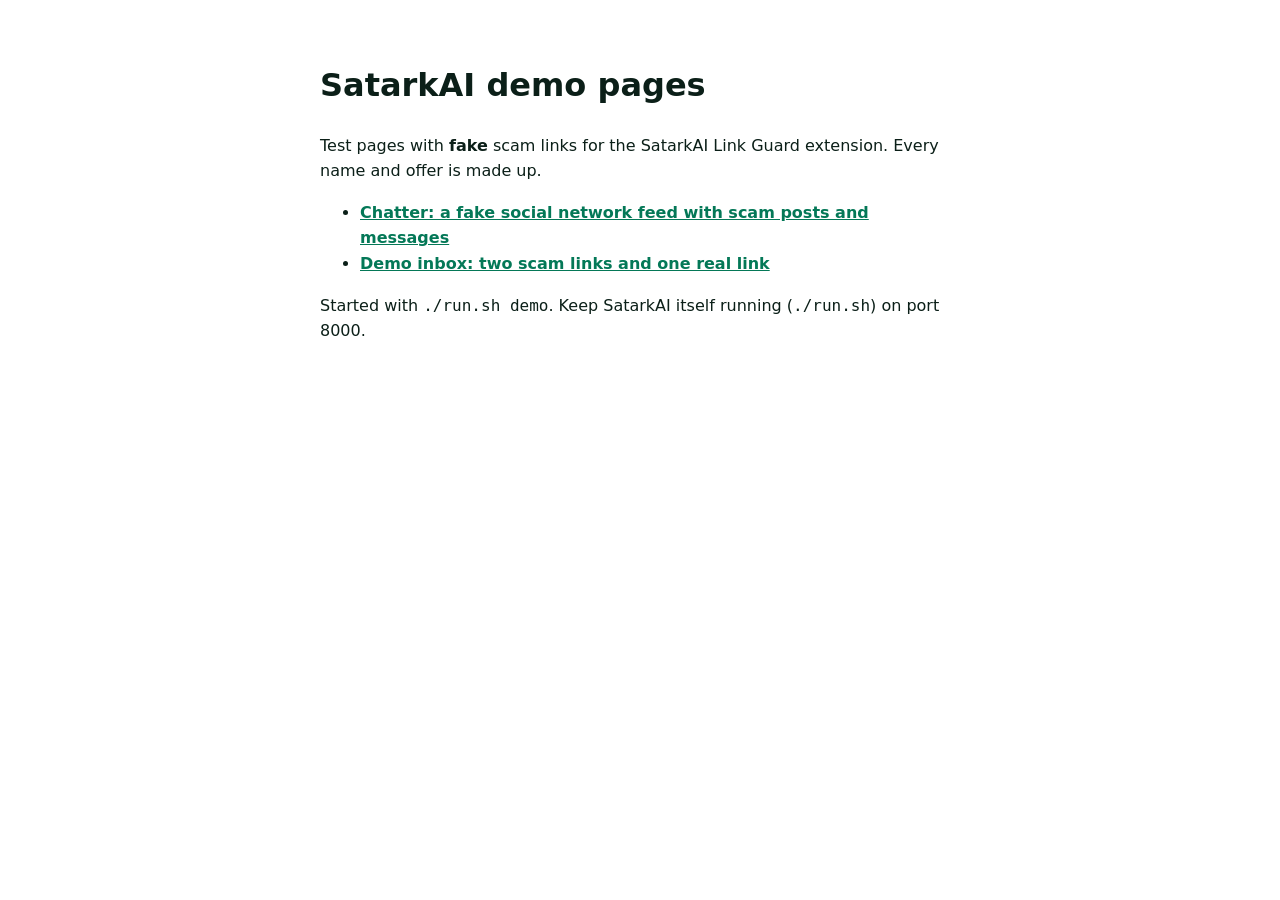
<file: demo/index.html>
<!doctype html><html lang="en"><head><meta charset="utf-8"><title>SatarkAI demo pages</title>
<style>body{font:16px/1.6 system-ui,sans-serif;max-width:640px;margin:60px auto;padding:0 20px;color:#0b1f18}a{color:#047857;font-weight:600}</style></head>
<body><h1>SatarkAI demo pages</h1>
<p>Test pages with <b>fake</b> scam links for the SatarkAI Link Guard extension. Every name and offer is made up.</p>
<ul><li><a href="social.html">Chatter: a fake social network feed with scam posts and messages</a></li>
<li><a href="inbox.html">Demo inbox: two scam links and one real link</a></li></ul>
<p>Started with <code>./run.sh demo</code>. Keep SatarkAI itself running (<code>./run.sh</code>) on port 8000.</p></body></html>
</file>
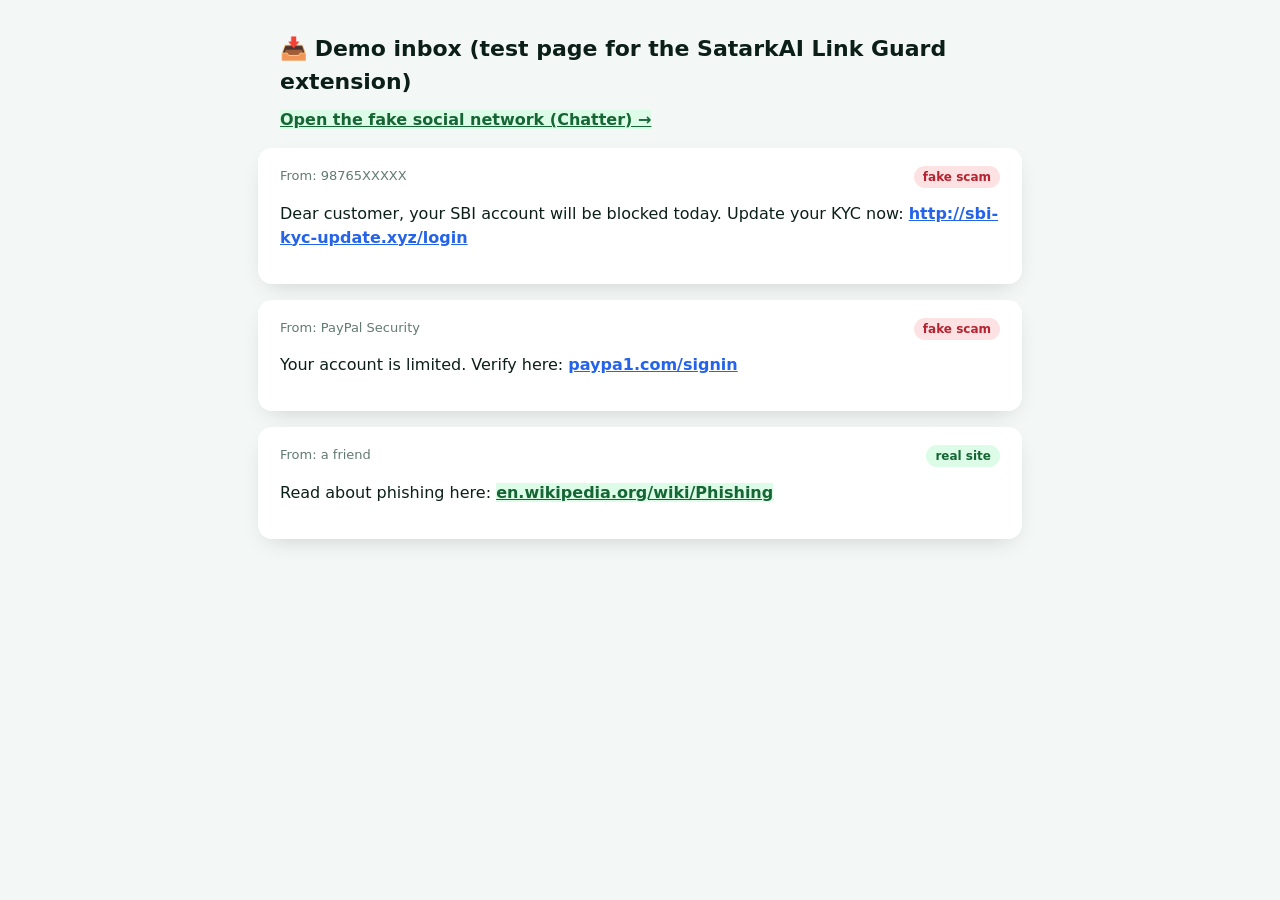
<file: demo/inbox.html>
<!doctype html>
<html lang="en"><head><meta charset="utf-8"><title>Demo inbox - SatarkAI Link Guard test</title>
<style>
body { font: 16px/1.5 system-ui, sans-serif; background: #f3f7f5; color: #0b1f18; margin: 0; padding: 32px; }
.card { max-width: 720px; margin: 0 auto 16px; background: #fff; border-radius: 14px; padding: 18px 22px; box-shadow: 0 8px 24px -10px rgba(0,0,0,.2); }
h1 { max-width: 720px; margin: 0 auto 18px; font-size: 22px; }
.from { font-size: 13px; color: #627a70; } a { color: #2563eb; font-weight: 600; }
.tag { float: right; font-size: 12px; font-weight: 700; padding: 2px 9px; border-radius: 99px; }
.scam { background: #fde2e4; color: #b4232f; } .safe { background: #dcfce7; color: #166534; }
</style></head><body>
<h1>📥 Demo inbox (test page for the SatarkAI Link Guard extension)</h1>
<p style="max-width:720px;margin:-8px auto 16px"><a href="social.html" class="safe">Open the fake social network (Chatter) →</a></p>
<div class="card"><span class="tag scam">fake scam</span><div class="from">From: 98765XXXXX</div>
<p>Dear customer, your SBI account will be blocked today. Update your KYC now:
<a id="scam1" href="http://sbi-kyc-update.xyz/login">http://sbi-kyc-update.xyz/login</a></p></div>
<div class="card"><span class="tag scam">fake scam</span><div class="from">From: PayPal Security</div>
<p>Your account is limited. Verify here: <a id="scam2" href="http://paypa1.com/signin?account=verify">paypa1.com/signin</a></p></div>
<div class="card"><span class="tag safe">real site</span><div class="from">From: a friend</div>
<p>Read about phishing here: <a id="safe1" class="safe" href="https://en.wikipedia.org/wiki/Phishing">en.wikipedia.org/wiki/Phishing</a></p></div>
<script>
  // Without the extension, fake scam links on this demo page are blocked instead of opened.
  document.addEventListener("click", function (e) {
    var a = e.target.closest && e.target.closest("a[href]");
    if (a && !a.classList.contains("safe")) { e.preventDefault(); alert("Demo page: fake scam link blocked. With the SatarkAI extension you see its warning page instead."); }
  });
</script>
</body></html>
</file>
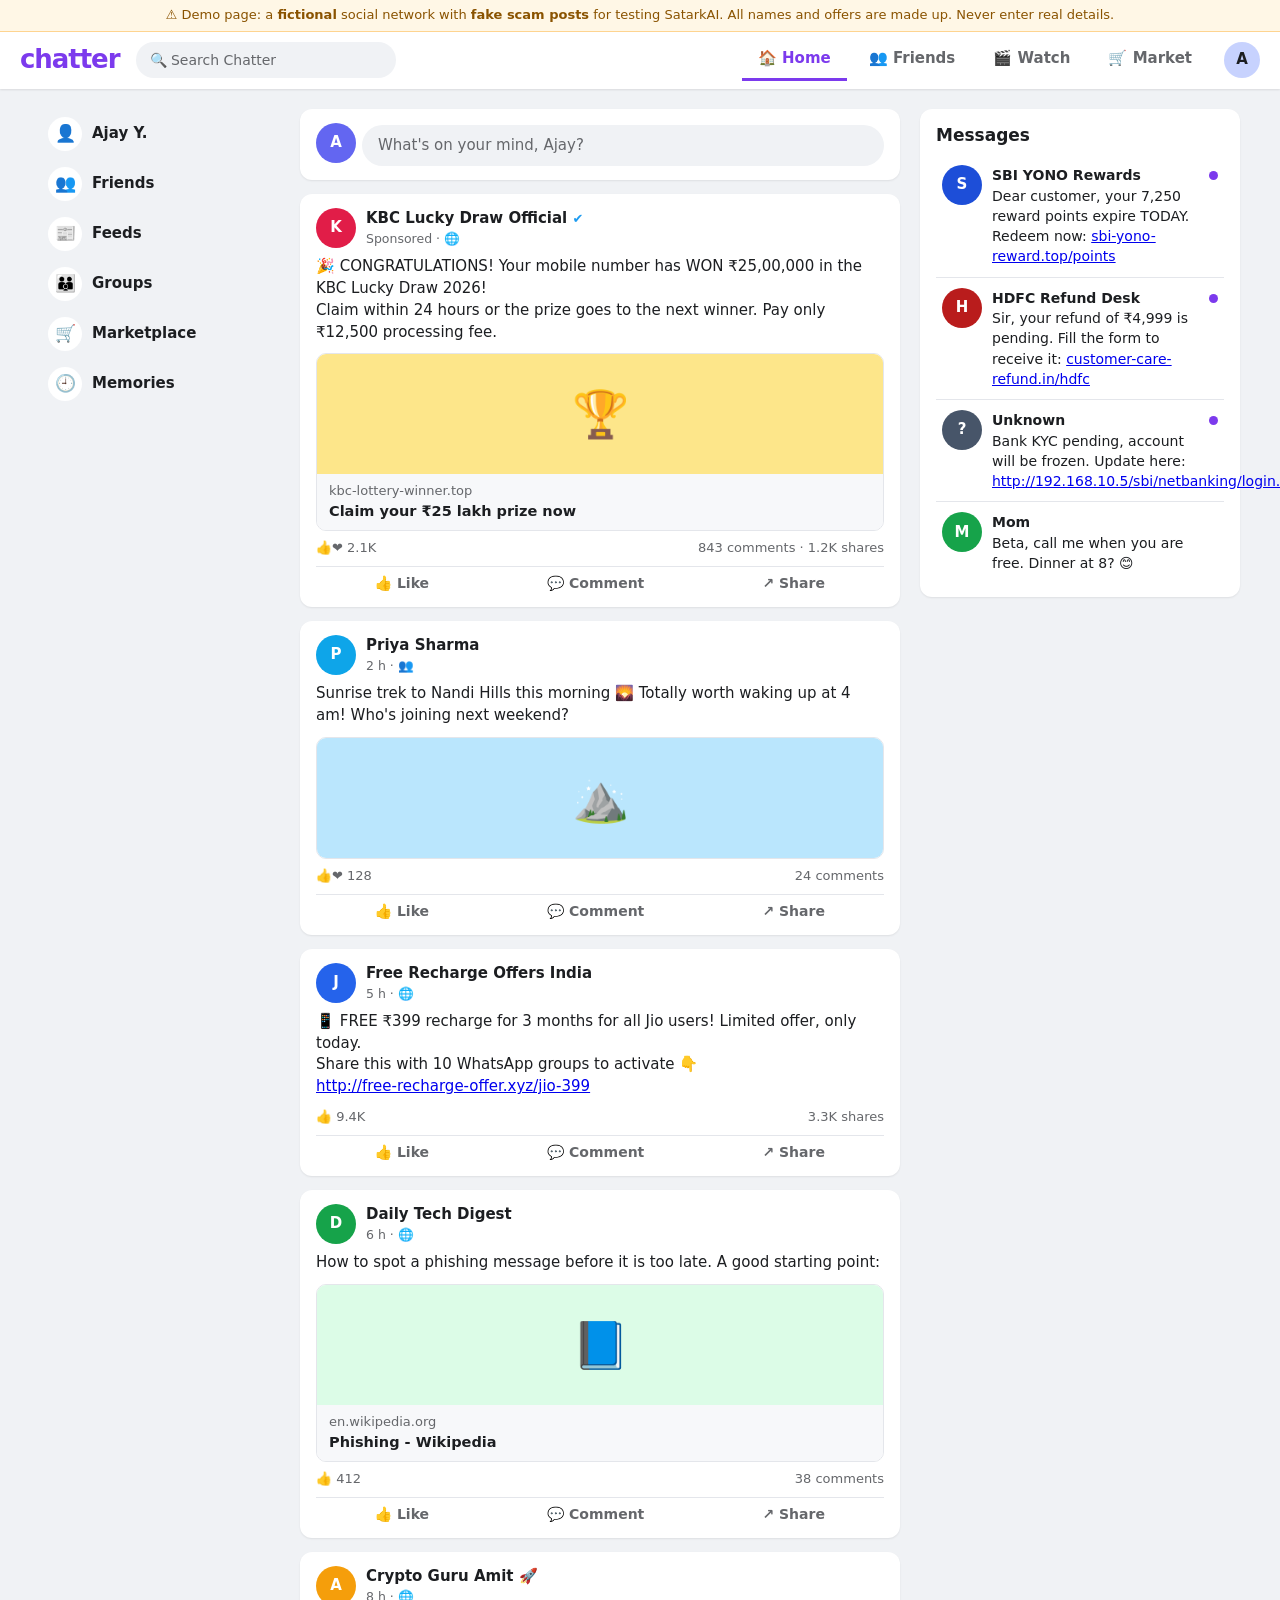
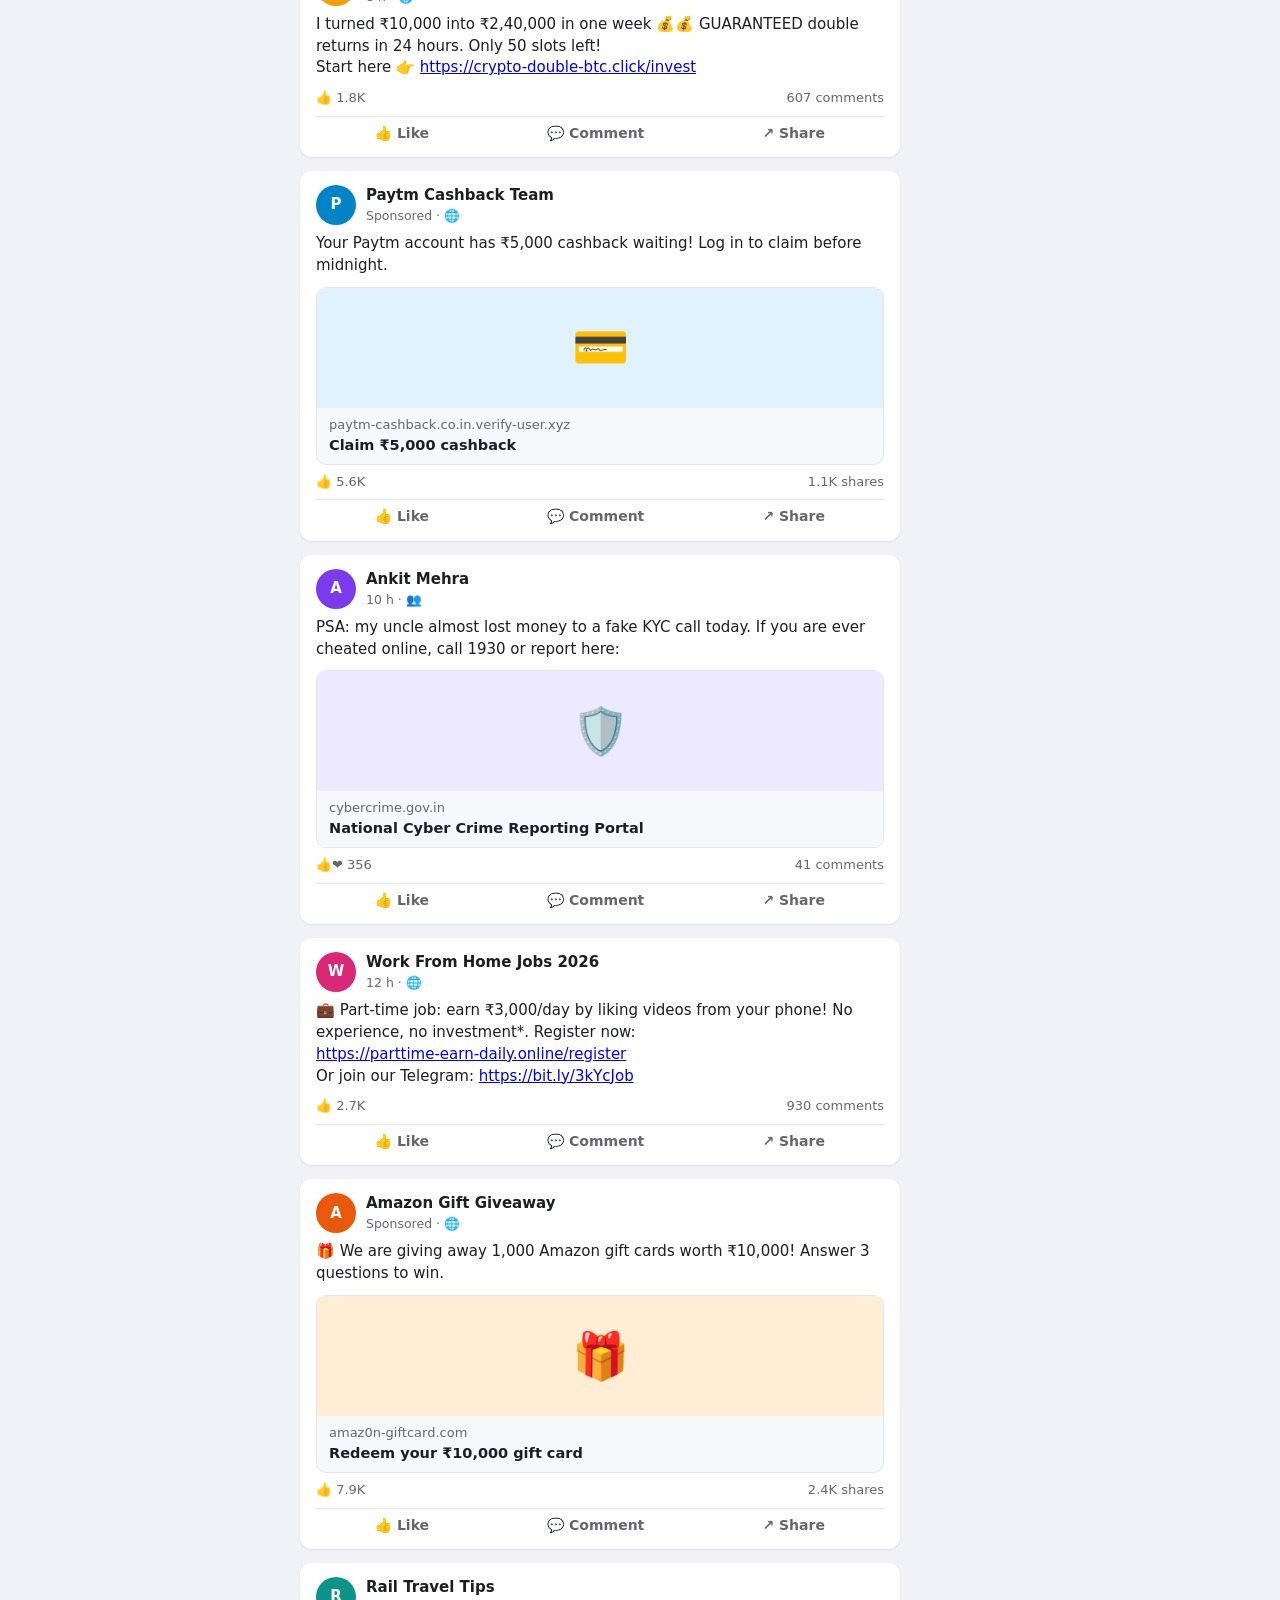
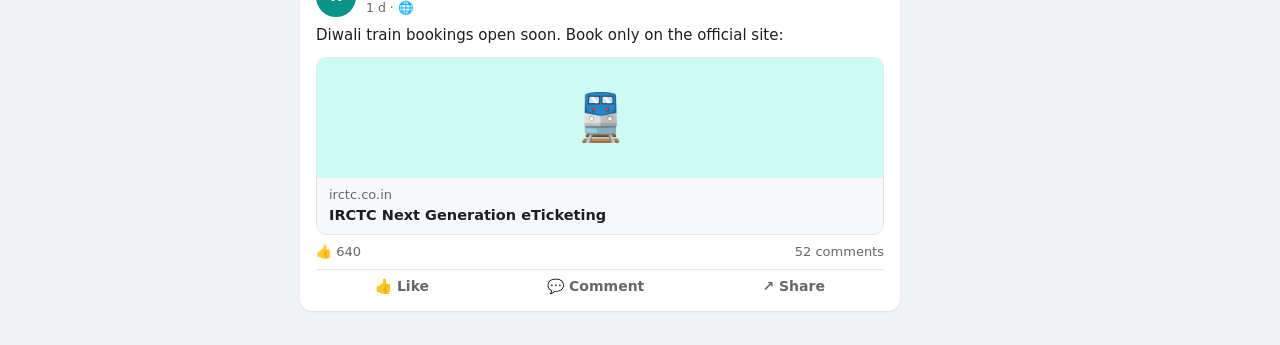
<file: demo/social.html>
<!doctype html>
<html lang="en">
<head>
<meta charset="utf-8">
<meta name="viewport" content="width=device-width, initial-scale=1">
<title>Chatter (demo) - fake social network for testing SatarkAI</title>
<style>
  :root { --bg: #f0f2f5; --card: #fff; --ink: #1c1e21; --muted: #65676b; --line: #e4e6eb; --brand: #7c3aed; }
  * { box-sizing: border-box; }
  body { margin: 0; background: var(--bg); color: var(--ink); font: 15px/1.45 system-ui, -apple-system, "Segoe UI", Roboto, "Noto Sans", sans-serif; }
  .demo-note { background: #fff7e6; color: #8a5300; border-bottom: 1px solid #ffd591; text-align: center; padding: 6px 12px; font-size: 13px; }
  header { position: sticky; top: 0; z-index: 5; background: var(--card); box-shadow: 0 1px 2px rgba(0,0,0,.1); display: flex; align-items: center; gap: 16px; padding: 8px 20px; }
  .logo { font-weight: 800; font-size: 26px; color: var(--brand); letter-spacing: -0.04em; }
  .search { flex: 0 1 260px; background: var(--bg); border-radius: 999px; padding: 8px 14px; color: var(--muted); font-size: 14px; }
  .nav { margin-left: auto; display: flex; gap: 6px; }
  .nav span { padding: 8px 16px; border-radius: 8px; color: var(--muted); font-weight: 600; }
  .nav span.on { color: var(--brand); border-bottom: 3px solid var(--brand); border-radius: 0; }
  .me { width: 36px; height: 36px; border-radius: 50%; background: #c7d2fe; display: grid; place-items: center; font-weight: 700; }
  main { display: grid; grid-template-columns: 240px minmax(0, 600px) 320px; gap: 20px; justify-content: center; padding: 20px; }
  .side a, .side div { display: flex; align-items: center; gap: 10px; padding: 8px; border-radius: 8px; color: var(--ink); text-decoration: none; font-weight: 600; }
  .ico { width: 34px; height: 34px; border-radius: 50%; display: grid; place-items: center; font-size: 17px; background: var(--card); }
  .card { background: var(--card); border-radius: 12px; box-shadow: 0 1px 2px rgba(0,0,0,.08); padding: 14px 16px; margin-bottom: 14px; }
  .composer { color: var(--muted); }
  .composer .box { background: var(--bg); border-radius: 999px; padding: 10px 16px; margin-left: 46px; margin-top: -38px; }
  .head { display: flex; align-items: center; gap: 10px; margin-bottom: 8px; }
  .av { width: 40px; height: 40px; border-radius: 50%; display: grid; place-items: center; color: #fff; font-weight: 700; flex: none; }
  .name { font-weight: 700; } .name small { font-weight: 400; color: var(--muted); }
  .meta { font-size: 12.5px; color: var(--muted); }
  .verified { color: #1d9bf0; font-size: 13px; }
  .text { white-space: pre-line; margin: 4px 0 10px; }
  .preview { display: block; border: 1px solid var(--line); border-radius: 10px; overflow: hidden; text-decoration: none; color: var(--ink); margin-bottom: 8px; }
  .preview .img { height: 120px; display: grid; place-items: center; font-size: 46px; }
  .preview .cap { background: #f7f8fa; padding: 8px 12px; font-size: 13px; }
  .preview .cap b { display: block; font-size: 14.5px; }
  .preview .cap span { color: var(--muted); text-transform: lowercase; }
  .stats { display: flex; justify-content: space-between; color: var(--muted); font-size: 13px; border-bottom: 1px solid var(--line); padding-bottom: 8px; }
  .acts { display: flex; justify-content: space-around; padding-top: 6px; color: var(--muted); font-weight: 600; font-size: 14px; }
  .chat h3 { margin: 0 0 8px; font-size: 17px; }
  .dm { display: flex; gap: 10px; padding: 10px 6px; border-bottom: 1px solid var(--line); }
  .dm:last-child { border-bottom: 0; }
  .dm .body { min-width: 0; font-size: 14px; }
  .dm .who { font-weight: 700; }
  .dm .unread { width: 9px; height: 9px; border-radius: 50%; background: var(--brand); margin-left: auto; flex: none; margin-top: 6px; }
  .blocked { position: fixed; left: 50%; bottom: 24px; transform: translateX(-50%); background: #1c1e21; color: #fff; padding: 10px 18px; border-radius: 10px; font-size: 14px; display: none; z-index: 10; }
  @media (max-width: 1100px) { main { grid-template-columns: minmax(0, 600px); } .side, .chat-col { display: none; } }
</style>
</head>
<body>
<div class="demo-note">⚠ Demo page: a <b>fictional</b> social network with <b>fake scam posts</b> for testing SatarkAI. All names and offers are made up. Never enter real details.</div>
<header>
  <div class="logo">chatter</div>
  <div class="search">🔍 Search Chatter</div>
  <div class="nav"><span class="on">🏠 Home</span><span>👥 Friends</span><span>🎬 Watch</span><span>🛒 Market</span></div>
  <div class="me">A</div>
</header>

<main>
  <aside class="side">
    <div><span class="ico">👤</span> Ajay Y.</div>
    <div><span class="ico">👥</span> Friends</div>
    <div><span class="ico">📰</span> Feeds</div>
    <div><span class="ico">👪</span> Groups</div>
    <div><span class="ico">🛒</span> Marketplace</div>
    <div><span class="ico">🕘</span> Memories</div>
  </aside>

  <section class="feed">
    <div class="card composer"><div class="av" style="background:#6366f1">A</div><div class="box">What's on your mind, Ajay?</div></div>

    <article class="card">
      <div class="head"><div class="av" style="background:#e11d48">K</div><div><div class="name">KBC Lucky Draw Official <span class="verified">✔</span></div><div class="meta">Sponsored · 🌐</div></div></div>
      <div class="text">🎉 CONGRATULATIONS! Your mobile number has WON ₹25,00,000 in the KBC Lucky Draw 2026!
Claim within 24 hours or the prize goes to the next winner. Pay only ₹12,500 processing fee.</div>
      <a class="preview" href="http://kbc-lottery-winner.top/claim-prize"><div class="img" style="background:#fde68a">🏆</div><div class="cap"><span>kbc-lottery-winner.top</span><b>Claim your ₹25 lakh prize now</b></div></a>
      <div class="stats"><span>👍❤️ 2.1K</span><span>843 comments · 1.2K shares</span></div>
      <div class="acts"><span>👍 Like</span><span>💬 Comment</span><span>↗ Share</span></div>
    </article>

    <article class="card">
      <div class="head"><div class="av" style="background:#0ea5e9">P</div><div><div class="name">Priya Sharma</div><div class="meta">2 h · 👥</div></div></div>
      <div class="text">Sunrise trek to Nandi Hills this morning 🌄 Totally worth waking up at 4 am! Who's joining next weekend?</div>
      <div class="preview"><div class="img" style="background:#bae6fd">⛰️</div></div>
      <div class="stats"><span>👍❤️ 128</span><span>24 comments</span></div>
      <div class="acts"><span>👍 Like</span><span>💬 Comment</span><span>↗ Share</span></div>
    </article>

    <article class="card">
      <div class="head"><div class="av" style="background:#2563eb">J</div><div><div class="name">Free Recharge Offers India</div><div class="meta">5 h · 🌐</div></div></div>
      <div class="text">📱 FREE ₹399 recharge for 3 months for all Jio users! Limited offer, only today.
Share this with 10 WhatsApp groups to activate 👇
<a href="http://free-recharge-offer.xyz/jio-399">http://free-recharge-offer.xyz/jio-399</a></div>
      <div class="stats"><span>👍 9.4K</span><span>3.3K shares</span></div>
      <div class="acts"><span>👍 Like</span><span>💬 Comment</span><span>↗ Share</span></div>
    </article>

    <article class="card">
      <div class="head"><div class="av" style="background:#16a34a">D</div><div><div class="name">Daily Tech Digest</div><div class="meta">6 h · 🌐</div></div></div>
      <div class="text">How to spot a phishing message before it is too late. A good starting point:</div>
      <a class="preview safe" href="https://en.wikipedia.org/wiki/Phishing"><div class="img" style="background:#dcfce7">📘</div><div class="cap"><span>en.wikipedia.org</span><b>Phishing - Wikipedia</b></div></a>
      <div class="stats"><span>👍 412</span><span>38 comments</span></div>
      <div class="acts"><span>👍 Like</span><span>💬 Comment</span><span>↗ Share</span></div>
    </article>

    <article class="card">
      <div class="head"><div class="av" style="background:#f59e0b">A</div><div><div class="name">Crypto Guru Amit 🚀</div><div class="meta">8 h · 🌐</div></div></div>
      <div class="text">I turned ₹10,000 into ₹2,40,000 in one week 💰💰 GUARANTEED double returns in 24 hours. Only 50 slots left!
Start here 👉 <a href="https://crypto-double-btc.click/invest">https://crypto-double-btc.click/invest</a></div>
      <div class="stats"><span>👍 1.8K</span><span>607 comments</span></div>
      <div class="acts"><span>👍 Like</span><span>💬 Comment</span><span>↗ Share</span></div>
    </article>

    <article class="card">
      <div class="head"><div class="av" style="background:#0284c7">P</div><div><div class="name">Paytm Cashback Team</div><div class="meta">Sponsored · 🌐</div></div></div>
      <div class="text">Your Paytm account has ₹5,000 cashback waiting! Log in to claim before midnight.</div>
      <a class="preview" href="http://paytm-cashback.co.in.verify-user.xyz/login"><div class="img" style="background:#e0f2fe">💳</div><div class="cap"><span>paytm-cashback.co.in.verify-user.xyz</span><b>Claim ₹5,000 cashback</b></div></a>
      <div class="stats"><span>👍 5.6K</span><span>1.1K shares</span></div>
      <div class="acts"><span>👍 Like</span><span>💬 Comment</span><span>↗ Share</span></div>
    </article>

    <article class="card">
      <div class="head"><div class="av" style="background:#7c3aed">A</div><div><div class="name">Ankit Mehra</div><div class="meta">10 h · 👥</div></div></div>
      <div class="text">PSA: my uncle almost lost money to a fake KYC call today. If you are ever cheated online, call 1930 or report here:</div>
      <a class="preview safe" href="https://cybercrime.gov.in"><div class="img" style="background:#ede9fe">🛡️</div><div class="cap"><span>cybercrime.gov.in</span><b>National Cyber Crime Reporting Portal</b></div></a>
      <div class="stats"><span>👍❤️ 356</span><span>41 comments</span></div>
      <div class="acts"><span>👍 Like</span><span>💬 Comment</span><span>↗ Share</span></div>
    </article>

    <article class="card">
      <div class="head"><div class="av" style="background:#db2777">W</div><div><div class="name">Work From Home Jobs 2026</div><div class="meta">12 h · 🌐</div></div></div>
      <div class="text">💼 Part-time job: earn ₹3,000/day by liking videos from your phone! No experience, no investment*. Register now:
<a href="https://parttime-earn-daily.online/register">https://parttime-earn-daily.online/register</a>
Or join our Telegram: <a href="https://bit.ly/3kYcJob">https://bit.ly/3kYcJob</a></div>
      <div class="stats"><span>👍 2.7K</span><span>930 comments</span></div>
      <div class="acts"><span>👍 Like</span><span>💬 Comment</span><span>↗ Share</span></div>
    </article>

    <article class="card">
      <div class="head"><div class="av" style="background:#ea580c">A</div><div><div class="name">Amazon Gift Giveaway</div><div class="meta">Sponsored · 🌐</div></div></div>
      <div class="text">🎁 We are giving away 1,000 Amazon gift cards worth ₹10,000! Answer 3 questions to win.</div>
      <a class="preview" href="https://amaz0n-giftcard.com/redeem"><div class="img" style="background:#ffedd5">🎁</div><div class="cap"><span>amaz0n-giftcard.com</span><b>Redeem your ₹10,000 gift card</b></div></a>
      <div class="stats"><span>👍 7.9K</span><span>2.4K shares</span></div>
      <div class="acts"><span>👍 Like</span><span>💬 Comment</span><span>↗ Share</span></div>
    </article>

    <article class="card">
      <div class="head"><div class="av" style="background:#0d9488">R</div><div><div class="name">Rail Travel Tips</div><div class="meta">1 d · 🌐</div></div></div>
      <div class="text">Diwali train bookings open soon. Book only on the official site:</div>
      <a class="preview safe" href="https://www.irctc.co.in"><div class="img" style="background:#ccfbf1">🚆</div><div class="cap"><span>irctc.co.in</span><b>IRCTC Next Generation eTicketing</b></div></a>
      <div class="stats"><span>👍 640</span><span>52 comments</span></div>
      <div class="acts"><span>👍 Like</span><span>💬 Comment</span><span>↗ Share</span></div>
    </article>
  </section>

  <aside class="chat-col">
    <div class="card chat">
      <h3>Messages</h3>
      <div class="dm"><div class="av" style="background:#1d4ed8">S</div><div class="body"><div class="who">SBI YONO Rewards</div>Dear customer, your 7,250 reward points expire TODAY. Redeem now: <a href="https://sbi-yono-reward.top/points">sbi-yono-reward.top/points</a></div><span class="unread"></span></div>
      <div class="dm"><div class="av" style="background:#b91c1c">H</div><div class="body"><div class="who">HDFC Refund Desk</div>Sir, your refund of ₹4,999 is pending. Fill the form to receive it: <a href="http://customer-care-refund.in/hdfc">customer-care-refund.in/hdfc</a></div><span class="unread"></span></div>
      <div class="dm"><div class="av" style="background:#475569">?</div><div class="body"><div class="who">Unknown</div>Bank KYC pending, account will be frozen. Update here: <a href="http://192.168.10.5/sbi/netbanking/login.php">http://192.168.10.5/sbi/netbanking/login.php</a></div><span class="unread"></span></div>
      <div class="dm"><div class="av" style="background:#16a34a">M</div><div class="body"><div class="who">Mom</div>Beta, call me when you are free. Dinner at 8? 😊</div></div>
    </div>
  </aside>
</main>

<div class="blocked" id="blocked">Demo page: this is a fake scam link, so it is blocked here. With the SatarkAI extension you see its warning page instead.</div>
<script>
  // Safety net for people without the extension: never let a fake scam link from this page open.
  // The SatarkAI extension handles clicks first (and stops this handler), so with it installed you
  // see the SatarkAI warning page instead of this message.
  document.addEventListener("click", function (e) {
    var a = e.target.closest && e.target.closest("a[href]");
    if (!a || a.classList.contains("safe")) return;
    e.preventDefault();
    var t = document.getElementById("blocked");
    t.style.display = "block";
    clearTimeout(window._bt);
    window._bt = setTimeout(function () { t.style.display = "none"; }, 3500);
  });
</script>
</body>
</html>
</file>
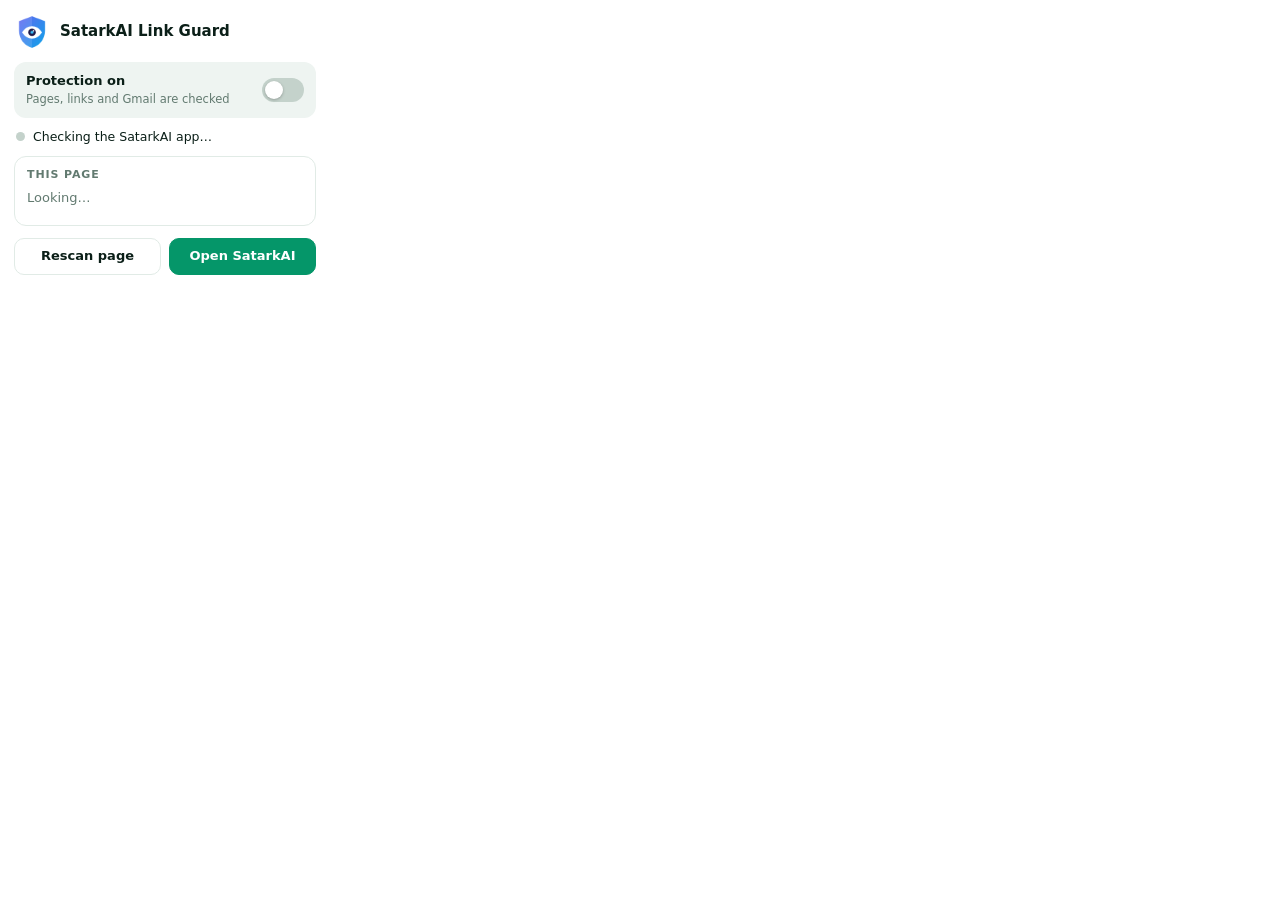
<file: extension/popup.html>
<!doctype html>
<html lang="en">
<head>
  <meta charset="utf-8">
  <title>SatarkAI Link Guard</title>
  <link rel="stylesheet" href="popup.css">
</head>
<body>
  <header>
    <img src="icons/icon48.png" alt="" width="36" height="36">
    <div class="title"><b>SatarkAI Link Guard</b><small id="version"></small></div>
  </header>

  <label class="switch-row">
    <span><b id="state-text">Protection on</b><small id="state-sub">Pages, links and Gmail are checked</small></span>
    <input type="checkbox" id="enabled" role="switch" aria-label="Protection on or off">
    <span class="switch" aria-hidden="true"></span>
  </label>

  <div class="status" id="app-status"><span class="dot"></span><span id="app-text">Checking the SatarkAI app…</span></div>

  <section class="page" id="page">
    <h2>This page</h2>
    <div id="page-body" class="muted">Looking…</div>
    <ul id="risky" class="risky"></ul>
  </section>

  <div class="buttons">
    <button type="button" id="rescan">Rescan page</button>
    <button type="button" id="open-app" class="primary">Open SatarkAI</button>
  </div>
  <script src="popup.js"></script>
</body>
</html>
</file>
<file: extension/popup.css>
:root { --ink: #0b1f18; --muted: #627a70; --line: #e1ebe6; --soft: #eef4f1; --accent: #059669;
  --safe: #16a34a; --medium: #f5a524; --high: #f07a4a; --critical: #dc3545; }
* { box-sizing: border-box; }
body { margin: 0; width: 330px; padding: 14px; font: 13px/1.45 system-ui, -apple-system, "Segoe UI", sans-serif; color: var(--ink); background: #fff; }
header { display: flex; align-items: center; gap: 10px; margin-bottom: 12px; }
.title { display: flex; flex-direction: column; }
.title b { font-size: 15px; }
.title small, .muted { color: var(--muted); }

.switch-row { display: flex; align-items: center; gap: 10px; padding: 10px 12px; border-radius: 12px; background: var(--soft); cursor: pointer; position: relative; }
.switch-row > span:first-child { flex: 1; display: flex; flex-direction: column; }
.switch-row small { color: var(--muted); font-size: 11.5px; }
.switch-row input { position: absolute; opacity: 0; pointer-events: none; }
.switch { width: 42px; height: 24px; border-radius: 999px; background: #c4d2cb; position: relative; transition: background .15s; flex: none; }
.switch::after { content: ""; position: absolute; top: 3px; left: 3px; width: 18px; height: 18px; border-radius: 50%; background: #fff; transition: transform .15s; box-shadow: 0 1px 3px rgba(0,0,0,.25); }
.switch-row input:checked + .switch { background: var(--accent); }
.switch-row input:checked + .switch::after { transform: translateX(18px); }
.switch-row input:focus-visible + .switch { outline: 2px solid var(--accent); outline-offset: 2px; }
.off .switch-row { background: #f4f4f5; }

.status { display: flex; align-items: center; gap: 8px; margin: 10px 2px; font-size: 12.5px; }
.dot { width: 9px; height: 9px; border-radius: 50%; background: #c4d2cb; flex: none; }
.status.ok .dot { background: var(--safe); }
.status.bad .dot { background: var(--critical); }
.status.bad { color: #b4232f; }

.page { border: 1px solid var(--line); border-radius: 12px; padding: 10px 12px; }
.page h2 { margin: 0 0 6px; font-size: 11px; text-transform: uppercase; letter-spacing: .08em; color: var(--muted); }
.pill { display: inline-block; color: #fff; font-weight: 700; padding: 1px 9px; border-radius: 999px; margin-right: 6px; }
.lvl-Safe { background: var(--safe); } .lvl-Low { background: #6b7280; } .lvl-Medium { background: var(--medium); color: #0b0b0b; }
.lvl-High { background: var(--high); color: #0b0b0b; } .lvl-Critical { background: var(--critical); }
.risky { list-style: none; margin: 8px 0 0; padding: 0; display: grid; gap: 6px; max-height: 170px; overflow: auto; }
.risky li { font-size: 12px; overflow-wrap: anywhere; }
.risky li .pill { font-size: 10.5px; padding: 0 7px; }
.risky li small { display: block; color: var(--muted); }

.buttons { display: flex; gap: 8px; margin-top: 12px; }
button { flex: 1; font: inherit; font-weight: 650; padding: 8px 10px; border-radius: 10px; border: 1px solid var(--line); background: #fff; color: var(--ink); cursor: pointer; }
button:hover { background: var(--soft); }
button.primary { background: var(--accent); border-color: var(--accent); color: #fff; }
button.primary:hover { filter: brightness(1.08); }
button[disabled] { opacity: .5; cursor: not-allowed; }
</file>
